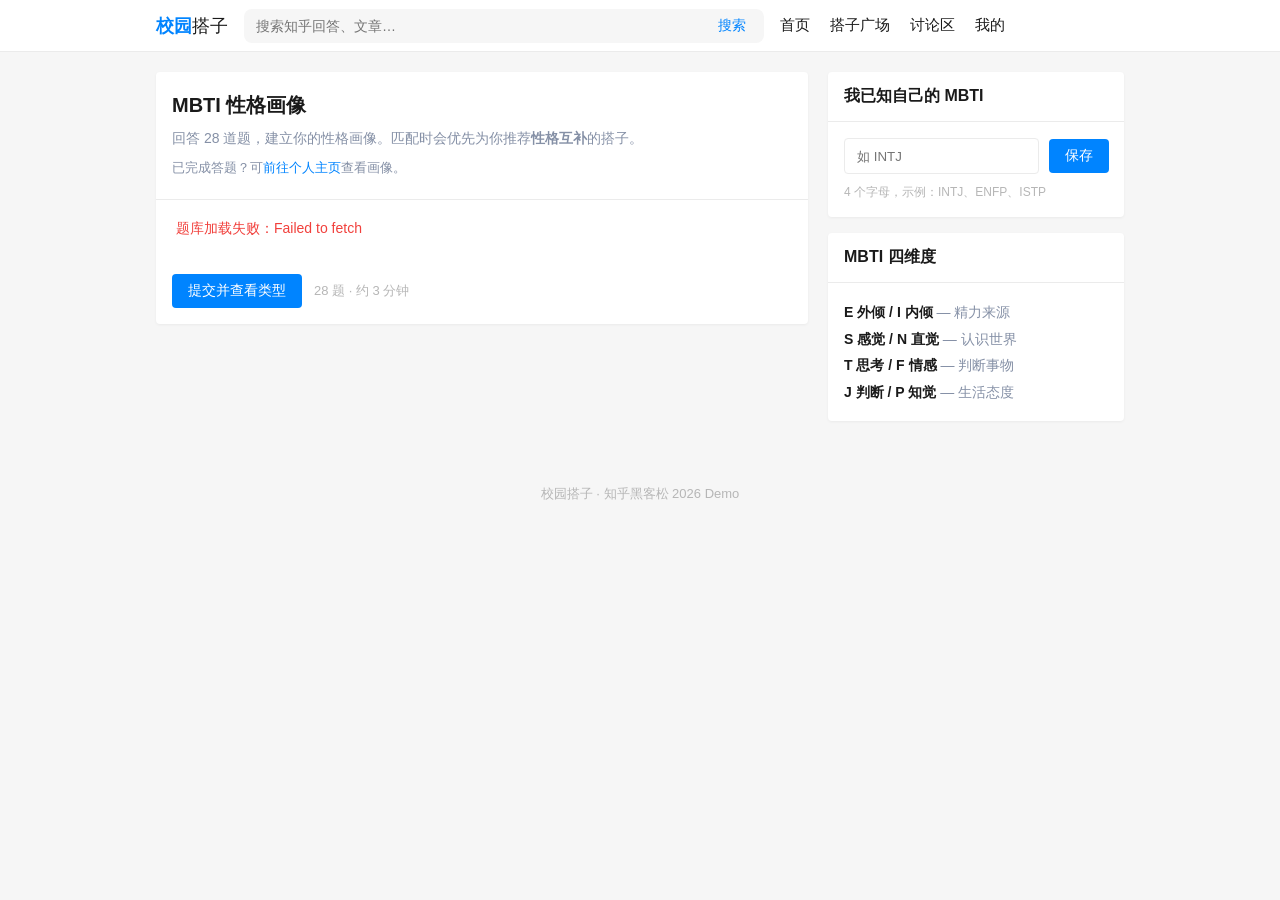
<file: frontend/pages/mbti.html>
<!DOCTYPE html>
<html lang="zh-CN">
<head>
  <meta charset="UTF-8" />
  <meta name="viewport" content="width=device-width, initial-scale=1.0" />
  <title>性格画像 · 校园搭子</title>
  <link rel="stylesheet" href="../css/style.css" />
</head>
<body>
  <header class="nav">
    <div class="nav-inner">
      <a class="logo" href="../index.html">校园<span class="logo-suffix">搭子</span></a>
      <div class="search">
        <input type="text" placeholder="搜索课程、话题、搭子…" />
        <button>搜索</button>
      </div>
      <nav class="nav-links">
        <a href="../index.html">首页</a>
        <a href="requests.html">搭子广场</a>
        <a href="forum.html">讨论区</a>
        <a href="me.html">我的</a>
      </nav>
    </div>
  </header>

  <main class="page">
    <section class="main-col">
      <!-- 问卷引导 -->
      <div class="card">
        <div class="quiz-intro">
          <h1>MBTI 性格画像</h1>
          <p>回答 28 道题，建立你的性格画像。匹配时会优先为你推荐<b>性格互补</b>的搭子。</p>
          <p style="margin-top:6px;font-size:13px">已完成答题？可<a href="me.html" style="color:var(--color-brand)">前往个人主页</a>查看画像。</p>
        </div>

        <!-- 结果区 -->
        <div data-quiz-result></div>

        <!-- 题库区 -->
        <div data-quiz></div>

        <!-- 底部操作 -->
        <div class="quiz-foot">
          <button class="btn btn-primary" data-submit-quiz>提交并查看类型</button>
          <span style="color:var(--color-text-muted);font-size:13px">28 题 · 约 3 分钟</span>
        </div>
      </div>
    </section>

    <aside class="side-col">
      <!-- 已知 MBTI 直接填写 -->
      <div class="card">
        <div class="card-title">我已知自己的 MBTI</div>
        <div class="card-body">
          <form class="direct-form" data-direct-form>
            <input class="direct-input" type="text" placeholder="如 INTJ" maxlength="4" data-direct-input />
            <button class="btn btn-primary">保存</button>
          </form>
          <p style="color:var(--color-text-muted);font-size:12px;margin-top:10px">4 个字母，示例：INTJ、ENFP、ISTP</p>
        </div>
      </div>

      <div class="card">
        <div class="card-title">MBTI 四维度</div>
        <div class="card-body" style="color:var(--color-text-secondary);line-height:1.9">
          <b style="color:var(--color-text)">E 外倾 / I 内倾</b> — 精力来源<br />
          <b style="color:var(--color-text)">S 感觉 / N 直觉</b> — 认识世界<br />
          <b style="color:var(--color-text)">T 思考 / F 情感</b> — 判断事物<br />
          <b style="color:var(--color-text)">J 判断 / P 知觉</b> — 生活态度
        </div>
      </div>
    </aside>
  </main>

  <footer class="footer">校园搭子 · 知乎黑客松 2026 Demo</footer>
  <script src="../js/app.js"></script>
</body>
</html>
</file>
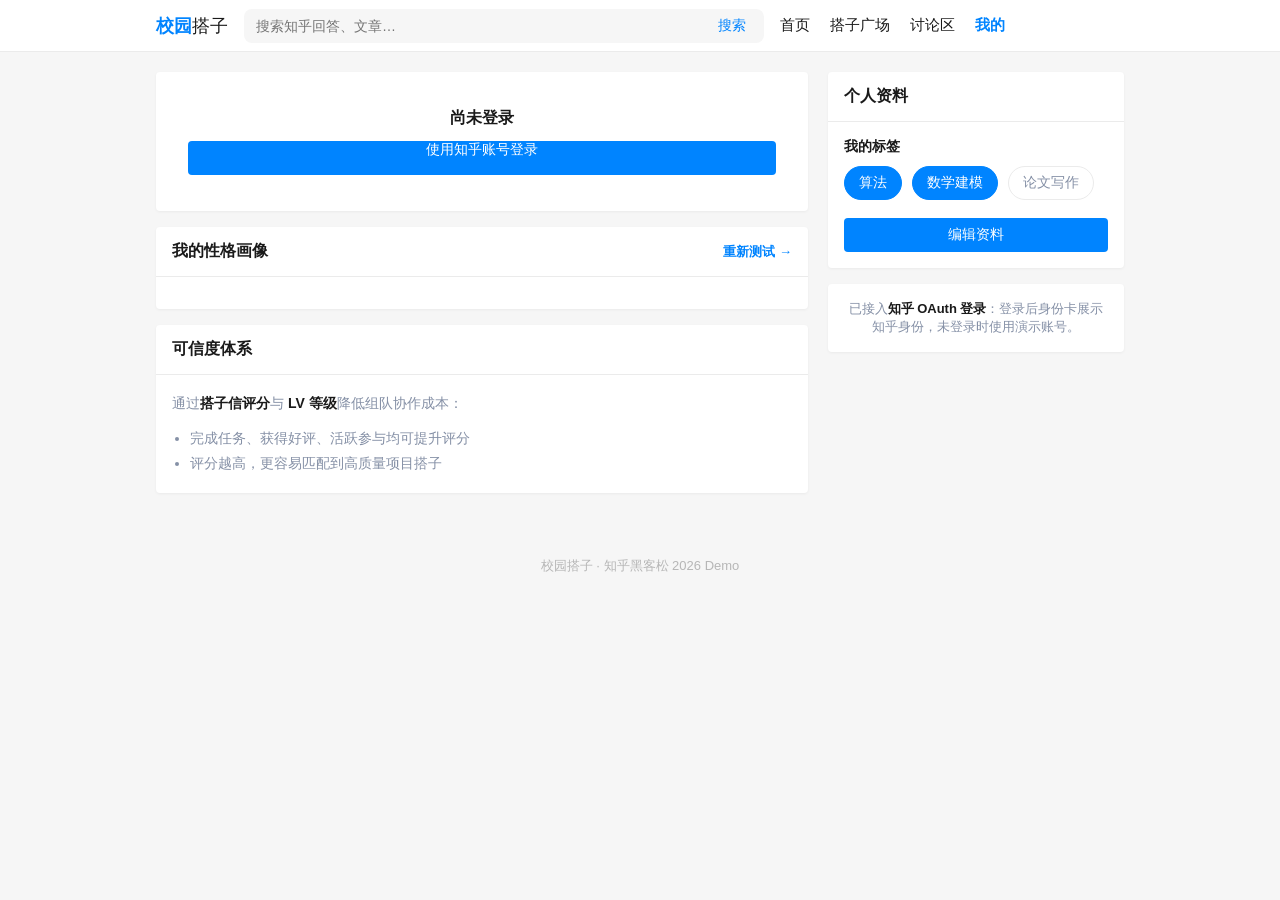
<file: frontend/pages/me.html>
<!DOCTYPE html>
<html lang="zh-CN">
<head>
  <meta charset="UTF-8" />
  <meta name="viewport" content="width=device-width, initial-scale=1.0" />
  <title>我的 · 校园搭子</title>
  <link rel="stylesheet" href="../css/style.css" />
</head>
<body>
  <header class="nav">
    <div class="nav-inner">
      <a class="logo" href="../index.html">校园<span class="logo-suffix">搭子</span></a>
      <div class="search">
        <input type="text" placeholder="搜索课程、话题、搭子…" />
        <button>搜索</button>
      </div>
      <nav class="nav-links">
        <a href="../index.html">首页</a>
        <a href="requests.html">搭子广场</a>
        <a href="forum.html">讨论区</a>
        <a href="me.html" class="active">我的</a>
      </nav>
    </div>
  </header>

  <main class="page">
    <!-- 个人名片 + 可信度 -->
    <section class="main-col">
      <div class="card">
        <div class="card-body">
          <div class="identity-card" data-identity></div>
        </div>
      </div>

      <!-- MBTI 画像 -->
      <div class="card">
        <div class="card-title" style="display:flex;justify-content:space-between;align-items:center">
          <span>我的性格画像</span>
          <a href="mbti.html" style="font-size:13px;color:var(--color-brand)">重新测试 →</a>
        </div>
        <div class="card-body" data-quiz-result></div>
      </div>

      <!-- 可信度体系说明 -->
      <div class="card">
        <div class="card-title">可信度体系</div>
        <div class="card-body" style="color:var(--color-text-secondary);line-height:1.8">
          通过<b style="color:var(--color-text)">搭子信评分</b>与 <b style="color:var(--color-text)">LV 等级</b>降低组队协作成本：
          <ul style="margin:10px 0 0 18px;list-style:disc">
            <li>完成任务、获得好评、活跃参与均可提升评分</li>
            <li>评分越高，更容易匹配到高质量项目搭子</li>
          </ul>
        </div>
      </div>
    </section>

    <!-- 右侧：我的资料 -->
    <aside class="side-col">
      <div class="card">
        <div class="card-title">个人资料</div>
        <div class="card-body">
          <div class="form-group">
            <label class="form-label">我的标签</label>
            <div class="form-row">
              <button class="tab active">算法</button>
              <button class="tab active">数学建模</button>
              <button class="tab">论文写作</button>
            </div>
          </div>
          <button class="btn btn-primary btn-block" data-edit-profile>编辑资料</button>
        </div>
      </div>
      <div class="card">
        <div class="card-body" style="color:var(--color-text-secondary);text-align:center;font-size:13px">
          已接入<b style="color:var(--color-text)">知乎 OAuth 登录</b>：登录后身份卡展示知乎身份，未登录时使用演示账号。
        </div>
      </div>
    </aside>
  </main>
  <div class="modal-mask" data-profile-modal style="display:none"><div class="modal"><div class="modal-title">编辑个人资料</div><div class="modal-body"><div class="form-item"><label>昵称</label><input class="form-input" data-profile-name></div><div class="form-item"><label>学校 / 学院</label><input class="form-input" data-profile-school></div><div class="form-item"><label>标签（逗号分隔）</label><input class="form-input" data-profile-tags></div><div class="form-item"><label>技能（逗号分隔）</label><input class="form-input" data-profile-skills></div><div class="form-item"><label>每周投入时间</label><input class="form-input" type="number" data-profile-hours></div><div class="form-item"><label>合作偏好</label><input class="form-input" data-profile-channel placeholder="线上优先 / 线下优先"></div><p class="form-error" data-profile-error></p></div><div class="modal-footer"><button class="btn" data-profile-close>取消</button><button class="btn btn-primary" data-profile-save>保存</button></div></div></div>

  <footer class="footer">校园搭子 · 知乎黑客松 2026 Demo</footer>
  <script src="../js/app.js"></script>
</body>
</html>
</file>
<file: frontend/css/style.css>
/* ============================================================
   校园社交平台 — 全局样式（知乎设计语言骨架）
   主色 #0084FF / 强调 #F1403C / 灰底 #f6f6f6 / 卡片 #fff
   ============================================================ */

:root {
  /* 色板 */
  --color-brand: #0084ff;          /* 知乎品牌蓝 */
  --color-brand-dark: #0060cc;
  --color-accent: #f1403c;         /* 强调红（提问/提醒） */
  --color-bg: #f6f6f6;             /* 页面浅灰底 */
  --color-card: #ffffff;           /* 卡片白 */
  --color-border: #ebebeb;         /* 分割线 / 边框 */
  --color-text: #1a1a1a;           /* 主文字 */
  --color-text-secondary: #8590a6; /* 次要文字 */
  --color-text-muted: #b6b6b6;

  /* 度量 */
  --nav-height: 52px;
  --sidebar-width: 296px;
  --radius: 4px;
  --radius-lg: 8px;
  --shadow-card: 0 1px 3px rgba(0, 0, 0, 0.05);

  --font-sans: -apple-system, BlinkMacSystemFont, "Segoe UI",
    "PingFang SC", "Hiragino Sans GB", "Microsoft YaHei", sans-serif;
}

* {
  margin: 0;
  padding: 0;
  box-sizing: border-box;
}

html,
body {
  height: 100%;
}

body {
  font-family: var(--font-sans);
  font-size: 14px;
  color: var(--color-text);
  background: var(--color-bg);
  -webkit-font-smoothing: antialiased;
  /* 页面进入过渡 */
  animation: page-in 0.35s ease-out;
}

/* ============================ 页面切换过渡 ============================ */
@keyframes page-in {
  from {
    opacity: 0;
    transform: translateY(10px);
  }
  to {
    opacity: 1;
    transform: translateY(0);
  }
}

body.page-leaving {
  animation: page-out 0.22s ease-in forwards;
  pointer-events: none;
}

@keyframes page-out {
  from {
    opacity: 1;
    transform: translateY(0);
  }
  to {
    opacity: 0;
    transform: translateY(-8px);
  }
}

@media (prefers-reduced-motion: reduce) {
  body {
    animation: none;
  }
}

a {
  color: inherit;
  text-decoration: none;
}

ul {
  list-style: none;
}

button {
  font-family: inherit;
  cursor: pointer;
  border: none;
  background: none;
}

input {
  font-family: inherit;
}

/* ============================ 顶部导航 ============================ */
.nav {
  position: sticky;
  top: 0;
  z-index: 100;
  height: var(--nav-height);
  background: var(--color-card);
  border-bottom: 1px solid var(--color-border);
}

.nav-inner {
  max-width: 1000px;
  height: 100%;
  margin: 0 auto;
  display: flex;
  align-items: center;
  gap: 16px;
  padding: 0 16px;
}

.logo {
  font-size: 18px;
  font-weight: 700;
  color: var(--color-brand);
  white-space: nowrap;
}

.logo .logo-suffix {
  color: var(--color-text);
  font-weight: 500;
}

.search {
  flex: 1;
  max-width: 520px;
  display: flex;
  height: 34px;
  background: var(--color-bg);
  border-radius: var(--radius-lg);
  overflow: hidden;
}

.search input {
  flex: 1;
  border: none;
  outline: none;
  background: transparent;
  padding: 0 12px;
  font-size: 14px;
  color: var(--color-text);
}

.search button {
  width: 64px;
  background: transparent;
  color: var(--color-brand);
  font-size: 14px;
}

.nav-links {
  display: flex;
  align-items: center;
  gap: 20px;
}

.nav-links a {
  font-size: 15px;
  color: var(--color-text);
  white-space: nowrap;
}

.nav-links a.active {
  color: var(--color-brand);
  font-weight: 600;
}

.btn {
  height: 34px;
  padding: 0 16px;
  border-radius: var(--radius);
  font-size: 14px;
  white-space: nowrap;
}

.btn-primary {
  background: var(--color-brand);
  color: #fff;
}

.btn-primary:hover {
  background: var(--color-brand-dark);
}

.btn-ghost {
  color: var(--color-brand);
}

.nav-avatar {
  width: 30px;
  height: 30px;
  border-radius: 50%;
  background: var(--color-brand);
  color: #fff;
  display: flex;
  align-items: center;
  justify-content: center;
  font-size: 13px;
  font-weight: 600;
}

/* ============================ 页面容器 / 两栏 ============================ */
.page {
  max-width: 1000px;
  margin: 20px auto 0;
  padding: 0 16px;
  display: flex;
  gap: 20px;
  align-items: flex-start;
}

.main-col {
  flex: 1;
  min-width: 0;
}

.side-col {
  width: var(--sidebar-width);
  flex-shrink: 0;
}

/* ============================ 卡片 / 通用 ============================ */
.card {
  background: var(--color-card);
  border-radius: var(--radius);
  box-shadow: var(--shadow-card);
  margin-bottom: 16px;
}

.card-title {
  padding: 14px 16px;
  font-size: 16px;
  font-weight: 600;
  border-bottom: 1px solid var(--color-border);
}

.card-body {
  padding: 16px;
}

/* ============================ 页头 + 频道标签 ============================ */
.channel-tabs {
  display: flex;
  gap: 6px;
  padding: 4px 0 12px;
  flex-wrap: wrap;
}

.tab {
  height: 34px;
  padding: 0 14px;
  border-radius: 17px;
  background: var(--color-card);
  color: var(--color-text-secondary);
  font-size: 14px;
  border: 1px solid var(--color-border);
}

.tab:hover {
  color: var(--color-brand);
}

.tab.active {
  background: var(--color-brand);
  border-color: var(--color-brand);
  color: #fff;
}

/* ============================ 内容流（讨论卡片） ============================ */
.feed-item {
  padding: 16px;
  border-bottom: 1px solid var(--color-border);
}

.feed-item:last-child {
  border-bottom: none;
}

.feed-meta {
  display: flex;
  align-items: center;
  gap: 10px;
  margin-bottom: 10px;
  color: var(--color-text-secondary);
  font-size: 13px;
}

.avatar {
  width: 28px;
  height: 28px;
  border-radius: 50%;
  display: flex;
  align-items: center;
  justify-content: center;
  color: #fff;
  font-size: 13px;
  font-weight: 600;
  flex-shrink: 0;
}

.feed-title {
  font-size: 17px;
  font-weight: 600;
  line-height: 1.5;
  margin-bottom: 6px;
}

.feed-title:hover {
  color: var(--color-brand);
}

.feed-excerpt {
  color: var(--color-text-secondary);
  line-height: 1.7;
  display: -webkit-box;
  -webkit-line-clamp: 2;
  -webkit-box-orient: vertical;
  overflow: hidden;
}

.feed-tags {
  display: flex;
  gap: 6px;
  margin-top: 10px;
  flex-wrap: wrap;
}

.tag {
  display: inline-flex;
  align-items: center;
  height: 22px;
  padding: 0 8px;
  border-radius: 3px;
  background: rgba(0, 132, 255, 0.08);
  color: var(--color-brand);
  font-size: 12px;
}

.feed-footer {
  display: flex;
  align-items: center;
  gap: 18px;
  margin-top: 14px;
  color: var(--color-text-secondary);
  font-size: 13px;
}

.feed-action {
  display: inline-flex;
  align-items: center;
  gap: 4px;
  cursor: pointer;
  background: none;
  border: none;
  color: inherit;
  font-size: 13px;
}

.feed-action:hover {
  color: var(--color-brand);
}

/* ============================ 搭子匹配卡 ============================ */
.match-grid {
  display: grid;
  grid-template-columns: repeat(2, 1fr);
  gap: 12px;
}

.partner-card {
  padding: 14px;
  border: 1px solid var(--color-border);
  border-radius: var(--radius);
  display: flex;
  flex-direction: column;
  gap: 10px;
}

.partner-head {
  display: flex;
  align-items: center;
  gap: 10px;
}

.partner-name {
  font-weight: 600;
}

.partner-tags {
  display: flex;
  gap: 6px;
  flex-wrap: wrap;
}

.match-score {
  margin-left: auto;
  background: var(--color-accent);
  color: #fff;
  font-size: 12px;
  line-height: 22px;
  padding: 0 8px;
  border-radius: 11px;
}

.btn-block {
  display: block;
  width: 100%;
  text-align: center;
}

/* ============================ 右侧：榜单 ============================ */
.rank-list li {
  display: flex;
  align-items: flex-start;
  gap: 10px;
  padding: 10px 0;
  border-bottom: 1px solid var(--color-border);
}

.rank-list li:last-child {
  border-bottom: none;
}

.rank-no {
  width: 20px;
  text-align: center;
  color: var(--color-text-muted);
  font-weight: 600;
  flex-shrink: 0;
}

.rank-no.top {
  color: var(--color-accent);
}

.rank-text {
  line-height: 1.4;
}

.rank-text:hover {
  color: var(--color-brand);
}

/* 可信度徽章 */
.score-badge {
  display: inline-flex;
  align-items: center;
  gap: 8px;
  padding: 6px 10px;
  border-radius: var(--radius);
  background: rgba(0, 132, 255, 0.06);
  color: var(--color-brand);
  font-weight: 600;
  font-size: 13px;
}

.score-num {
  font-size: 18px;
}

/* 个人名片 */
.identity-card {
  text-align: center;
  padding: 20px 16px;
}

.identity-avatar {
  width: 56px;
  height: 56px;
  border-radius: 50%;
  background: var(--color-brand);
  color: #fff;
  font-size: 22px;
  font-weight: 600;
  margin: 0 auto 10px;
  display: flex;
  align-items: center;
  justify-content: center;
}

.identity-name {
  font-size: 16px;
  font-weight: 600;
}

.identity-meta {
  color: var(--color-text-secondary);
  font-size: 13px;
  margin-top: 4px;
}

.identity-tags {
  display: flex;
  justify-content: center;
  gap: 6px;
  margin-top: 12px;
  flex-wrap: wrap;
}

/* 名片内统一的行块间距（性格标签 / 评分徽章） */
.identity-row {
  display: flex;
  justify-content: center;
  margin-top: 12px;
}

/* 页脚 */
.footer {
  max-width: 1000px;
  margin: 32px auto 0;
  padding: 16px;
  text-align: center;
  color: var(--color-text-muted);
  font-size: 13px;
}

/* ============================ 表单（搭子匹配/问卷） ============================ */
.form-group {
  margin-bottom: 18px;
}

.form-label {
  display: block;
  font-weight: 600;
  margin-bottom: 10px;
}

.form-row {
  display: flex;
  gap: 10px;
  flex-wrap: wrap;
}

/* ============================ 响应式 ============================ */
@media (max-width: 820px) {
  .side-col {
    display: none;
  }
  .page {
    padding: 0 12px;
  }
  /* 窄屏不隐藏导航标签，改为压缩布局，保证全部可见可点 */
  .nav-inner {
    gap: 8px;
    padding: 0 10px;
  }
  .search {
    max-width: none;
  }
  .search input {
    min-width: 0;
  }
  .search button {
    width: 48px;
  }
  .nav-links {
    gap: 4px;
  }
  .nav-links a {
    font-size: 13px;
    padding: 6px 8px;
  }
  .nav-links .btn {
    height: 30px;
    padding: 0 10px;
    font-size: 13px;
  }
}

/* ============================ MBTI 问卷 ============================ */
.quiz-intro {
  padding: 20px 16px;
  border-bottom: 1px solid var(--color-border);
}

.quiz-intro h1 {
  font-size: 20px;
  margin-bottom: 8px;
}

.quiz-intro p {
  color: var(--color-text-secondary);
  line-height: 1.7;
}

.quiz-item {
  padding: 16px;
  border-bottom: 1px solid var(--color-border);
}

.quiz-item:last-of-type {
  border-bottom: none;
}

.quiz-q {
  font-weight: 600;
  font-size: 15px;
  margin-bottom: 12px;
}

.quiz-options {
  display: flex;
  flex-direction: column;
  gap: 8px;
}

.quiz-option {
  display: flex;
  align-items: center;
  gap: 10px;
  padding: 10px 12px;
  border: 1px solid var(--color-border);
  border-radius: var(--radius);
  cursor: pointer;
  transition: border-color 0.15s, background 0.15s;
}

.quiz-option:hover {
  border-color: var(--color-brand);
}

.quiz-option.selected {
  border-color: var(--color-brand);
  background: rgba(0, 132, 255, 0.06);
}

.quiz-radio {
  width: 16px;
  height: 16px;
  border-radius: 50%;
  border: 2px solid var(--color-text-muted);
  flex-shrink: 0;
  position: relative;
}

.quiz-option.selected .quiz-radio {
  border-color: var(--color-brand);
}

.quiz-option.selected .quiz-radio::after {
  content: "";
  position: absolute;
  inset: 2px;
  border-radius: 50%;
  background: var(--color-brand);
}

.quiz-foot {
  padding: 16px;
  display: flex;
  align-items: center;
  gap: 12px;
}

/* MBTI 结果 */
.mbti-result {
  text-align: center;
  padding: 8px 0;
}

.mbti-type {
  font-size: 40px;
  font-weight: 700;
  color: var(--color-brand);
  letter-spacing: 2px;
  margin: 8px 0 4px;
}

.dim-bar {
  margin-bottom: 14px;
  text-align: left;
}

.dim-label {
  display: flex;
  justify-content: space-between;
  font-size: 13px;
  color: var(--color-text-secondary);
  margin-bottom: 6px;
}

.dim-track {
  height: 8px;
  border-radius: 4px;
  background: var(--color-border);
  overflow: hidden;
}

.dim-fill {
  height: 100%;
  border-radius: 4px;
  background: var(--color-brand);
}

/* 直接填写 */
.direct-form {
  display: flex;
  gap: 10px;
  align-items: center;
}

.direct-input {
  flex: 1;
  height: 36px;
  border: 1px solid var(--color-border);
  border-radius: var(--radius);
  padding: 0 12px;
  text-transform: uppercase;
}

.direct-input:focus {
  outline: none;
  border-color: var(--color-brand);
}

/* ============================ 搭子匹配页 ============================ */
/* 搭子类型选择卡片 */
.type-cards {
  display: grid;
  grid-template-columns: repeat(3, 1fr);
  gap: 12px;
  margin-bottom: 18px;
}

.type-card {
  border: 1px solid var(--color-border);
  border-radius: var(--radius);
  padding: 14px 12px;
  cursor: pointer;
  transition: border-color 0.15s, box-shadow 0.15s, background 0.15s;
  text-align: left;
}

.type-card:hover {
  border-color: var(--color-brand);
}

.type-card.active {
  border-color: var(--color-brand);
  background: rgba(0, 132, 255, 0.05);
  box-shadow: 0 0 0 1px var(--color-brand);
}

.type-title {
  font-size: 15px;
  font-weight: 600;
  margin-bottom: 4px;
  display: flex;
  align-items: center;
  gap: 6px;
}

.type-desc {
  font-size: 12px;
  color: var(--color-text-secondary);
  line-height: 1.6;
}

.type-req {
  font-size: 11px;
  color: var(--color-accent);
  margin-top: 6px;
}

/* 目的标签（多选） */
.purpose-tags {
  display: flex;
  flex-wrap: wrap;
  gap: 10px;
}

.purpose-tag {
  display: inline-flex;
  align-items: center;
  gap: 6px;
  padding: 7px 14px;
  border: 1px solid var(--color-border);
  border-radius: 999px;
  font-size: 13px;
  cursor: pointer;
  user-select: none;
  transition: all 0.15s;
  color: var(--color-text-secondary);
  background: #fff;
}

.purpose-tag:hover {
  border-color: var(--color-brand);
  color: var(--color-brand);
}

.purpose-tag.selected {
  background: var(--color-brand);
  border-color: var(--color-brand);
  color: #fff;
}

/* 结果卡片升级 */
.match-head {
  display: flex;
  align-items: center;
  gap: 10px;
  margin-bottom: 8px;
}

.match-score-lg {
  font-size: 22px;
  font-weight: 700;
  color: var(--color-brand);
  line-height: 1;
}

.match-score-label {
  font-size: 11px;
  color: var(--color-text-muted);
}

.match-meta {
  display: flex;
  align-items: center;
  gap: 8px;
  color: var(--color-text-secondary);
  font-size: 13px;
  margin-bottom: 8px;
}

.purpose-badge {
  display: inline-block;
  font-size: 12px;
  padding: 2px 8px;
  border-radius: 999px;
  background: rgba(0, 132, 255, 0.1);
  color: var(--color-brand);
  margin-right: 6px;
  margin-bottom: 4px;
}

/* 加载 / 空态 */
.match-loading {
  text-align: center;
  padding: 28px 16px;
  color: var(--color-text-secondary);
}

.match-loading .spin {
  display: inline-block;
  width: 22px;
  height: 22px;
  border: 3px solid var(--color-border);
  border-top-color: var(--color-brand);
  border-radius: 50%;
  animation: spin 0.8s linear infinite;
  margin-bottom: 10px;
}

@keyframes spin {
  to { transform: rotate(360deg); }
}

/* ============================ 搭子广场页 ============================ */
/* 广场 / 我的请求 tab 切换 */
.tab-switch {
  font-size: 15px;
  cursor: pointer;
  color: var(--color-text-secondary);
  padding-bottom: 4px;
  border-bottom: 2px solid transparent;
}

.tab-switch.active {
  color: var(--color-text);
  font-weight: 600;
  border-bottom-color: var(--color-brand);
}

/* 请求卡片 */
.req-card {
  border: 1px solid var(--color-border);
  border-radius: var(--radius);
  padding: 16px;
  margin-bottom: 14px;
}

.req-head {
  display: flex;
  align-items: center;
  gap: 10px;
}

/* 状态徽章 */
.req-status {
  display: inline-block;
  font-size: 12px;
  padding: 2px 10px;
  border-radius: 999px;
  flex-shrink: 0;
}

.req-status.open {
  background: rgba(0, 132, 255, 0.08);
  color: var(--color-brand);
}

.req-status.matched {
  background: rgba(107, 201, 107, 0.12);
  color: #389e0d;
}

/* 意向列表项 */
.intent-item {
  display: flex;
  align-items: center;
  gap: 10px;
  padding: 12px 0;
  border-bottom: 1px solid var(--color-border);
}

.intent-item:last-child {
  border-bottom: none;
}

/* 模态框 */
.modal-mask {
  position: fixed;
  inset: 0;
  background: rgba(0, 0, 0, 0.5);
  z-index: 100;
  display: flex;
  align-items: center;
  justify-content: center;
  padding: 16px;
}

.modal {
  background: #fff;
  border-radius: var(--radius);
  width: 100%;
  max-width: 460px;
  max-height: 86vh;
  overflow-y: auto;
  box-shadow: 0 12px 40px rgba(0, 0, 0, 0.18);
}

.modal-title {
  font-size: 16px;
  font-weight: 600;
  padding: 16px 20px;
  border-bottom: 1px solid var(--color-border);
}

.modal-body {
  padding: 16px 20px;
}

.modal-footer {
  display: flex;
  justify-content: flex-end;
  gap: 10px;
  padding: 12px 20px;
  border-top: 1px solid var(--color-border);
}

/* 发布表单 */
.form-item {
  margin-bottom: 14px;
}

.form-item label {
  display: block;
  font-size: 13px;
  color: var(--color-text-secondary);
  margin-bottom: 6px;
}

.form-input {
  width: 100%;
  box-sizing: border-box;
  border: 1px solid var(--color-border);
  border-radius: var(--radius);
  padding: 8px 12px;
  font-size: 14px;
  font-family: inherit;
}

.form-input:focus {
  outline: none;
  border-color: var(--color-brand);
}

textarea.form-input {
  resize: vertical;
}

.form-error {
  color: var(--color-accent);
  font-size: 13px;
  margin-top: 10px;
}

/* ============================ 自定义问卷 ============================ */
/* 请求卡片「需问卷」徽标 */
.req-badge {
  display: inline-block;
  font-size: 12px;
  font-weight: 500;
  color: var(--color-accent);
  background: rgba(241, 64, 60, 0.08);
  border-radius: 999px;
  padding: 2px 8px;
  margin-left: 8px;
  vertical-align: 2px;
}

/* 问卷编辑器 */
.qn-block {
  border: 1px solid var(--color-border);
  border-radius: var(--radius-lg);
  padding: 12px;
  margin-bottom: 12px;
  background: #fafafa;
}

.qn-block-head {
  display: flex;
  align-items: center;
  justify-content: space-between;
  margin-bottom: 8px;
}

.qn-block-title {
  font-size: 13px;
  font-weight: 600;
  color: var(--color-text);
}

.qn-block .form-input {
  margin-bottom: 8px;
  font-size: 13px;
}

.qn-options {
  margin-bottom: 8px;
}

.qn-option-row {
  display: flex;
  align-items: center;
  gap: 8px;
  margin-bottom: 6px;
}

.qn-option-row .form-input {
  flex: 1;
  margin-bottom: 0;
}

.qn-expected {
  display: flex;
  align-items: center;
  gap: 4px;
  font-size: 12px;
  color: var(--color-text-secondary);
  white-space: nowrap;
  cursor: pointer;
}

.qn-remove {
  width: 28px;
  height: 28px;
  padding: 0;
  display: inline-flex;
  align-items: center;
  justify-content: center;
  border: 1px solid var(--color-border);
  border-radius: var(--radius);
  color: var(--color-text-muted);
  font-size: 15px;
  line-height: 1;
}

.qn-remove:hover {
  color: var(--color-accent);
  border-color: var(--color-accent);
}

/* ============================ 演示账号切换 ============================ */
.account-switch {
  display: inline-flex;
  align-items: center;
  gap: 6px;
  flex-shrink: 0;
}

.account-switch-label {
  font-size: 12px;
  color: var(--color-text-muted);
  white-space: nowrap;
}

.account-switch select {
  height: 28px;
  max-width: 132px;
  border: 1px solid var(--color-border);
  border-radius: var(--radius);
  background: var(--color-card);
  color: var(--color-text);
  font-family: inherit;
  font-size: 12px;
  padding: 0 4px;
  cursor: pointer;
}

.account-switch select:focus {
  outline: none;
  border-color: var(--color-brand);
}

/* ============================ 可解释匹配：理由 / 拆解 / 知乎内容 ============================ */
/* 推荐理由列表 */
.reason-list {
  margin: 8px 0 0;
  padding: 0;
  list-style: none;
}

.reason-line {
  position: relative;
  padding-left: 14px;
  font-size: 13px;
  line-height: 1.7;
  color: var(--color-text-secondary);
}

.reason-line::before {
  content: "";
  position: absolute;
  left: 2px;
  top: 9px;
  width: 5px;
  height: 5px;
  border-radius: 50%;
  background: var(--color-brand);
}

/* 共同知乎内容 */
.zhihu-shared {
  margin-top: 10px;
  padding: 10px;
  border-radius: var(--radius);
  background: rgba(0, 132, 255, 0.04);
  border: 1px solid rgba(0, 132, 255, 0.12);
}

.zhihu-shared-head {
  display: flex;
  align-items: center;
  gap: 6px;
  font-size: 12px;
  font-weight: 600;
  color: var(--color-brand);
  margin-bottom: 8px;
}

.tag-zhihu {
  background: rgba(0, 132, 255, 0.12);
  color: var(--color-brand-dark);
  max-width: 100%;
  overflow: hidden;
  text-overflow: ellipsis;
  white-space: nowrap;
}

/* 演示数据标注 */
.mock-badge {
  display: inline-block;
  font-size: 11px;
  line-height: 16px;
  padding: 0 6px;
  border-radius: 999px;
  background: rgba(232, 179, 57, 0.16);
  color: #a9791a;
  border: 1px solid rgba(232, 179, 57, 0.35);
  font-weight: 500;
}

/* 匹配分拆解 */
.breakdown {
  display: flex;
  flex-wrap: wrap;
  gap: 8px;
  margin-top: 10px;
  padding-top: 10px;
  border-top: 1px dashed var(--color-border);
}

.breakdown-item {
  font-size: 12px;
  color: var(--color-text-secondary);
  background: var(--color-bg);
  border-radius: 3px;
  padding: 3px 8px;
}

.breakdown-item b {
  color: var(--color-text);
  margin-left: 2px;
}

.breakdown-item i {
  font-style: normal;
  color: var(--color-text-muted);
  margin-left: 4px;
}

/* 禁用态按钮（已表达意向 / 暂无开放请求） */
.btn:disabled {
  background: var(--color-bg);
  color: var(--color-text-secondary);
  border: 1px solid var(--color-border);
  cursor: not-allowed;
}

/* 讨论区：知乎引用 */
.zhihu-ref-link {
  display: block;
  font-size: 13px;
  color: var(--color-brand);
  text-decoration: none;
  margin-top: 4px;
}
.zhihu-ref-link:hover {
  text-decoration: underline;
}

.zhihu-ref-picked {
  display: flex;
  align-items: center;
  gap: 8px;
  font-size: 13px;
  color: var(--color-text);
  padding: 4px 0;
}

/* 讨论区：知乎搜索结果 */
.zhihu-item {
  padding: 10px 0;
  border-bottom: 1px solid var(--color-border);
}
.zhihu-item:last-child {
  border-bottom: none;
}
.zhihu-item-title {
  display: block;
  font-size: 14px;
  font-weight: 600;
  color: var(--color-text);
  text-decoration: none;
}
.zhihu-item-title:hover {
  color: var(--color-brand);
}
.zhihu-item-text {
  font-size: 13px;
  color: var(--color-text-secondary);
  margin: 4px 0;
  line-height: 1.6;
}
.zhihu-item-meta {
  display: flex;
  align-items: center;
  gap: 6px;
  font-size: 12px;
  color: var(--color-text-muted);
}
.zhihu-ref-btn {
  margin-left: auto;
  padding: 2px 10px;
  font-size: 12px;
}
</file>
